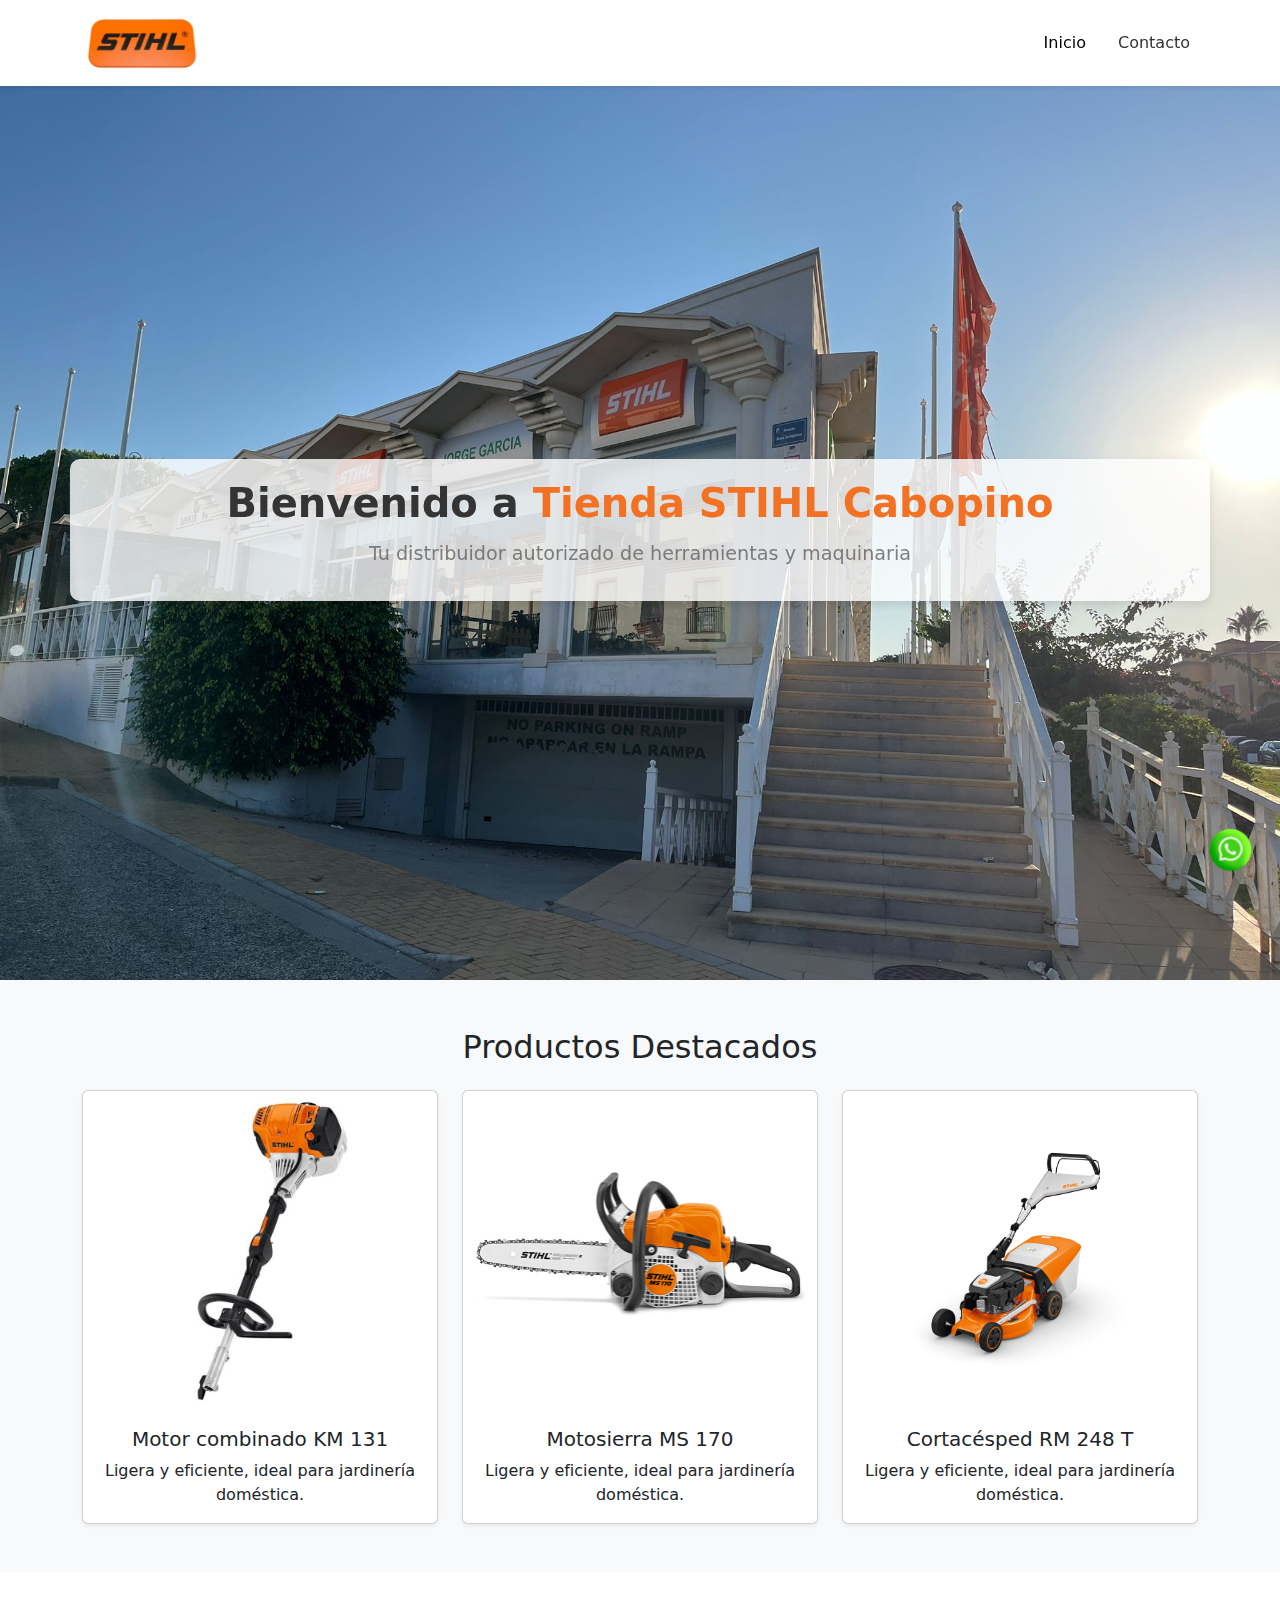
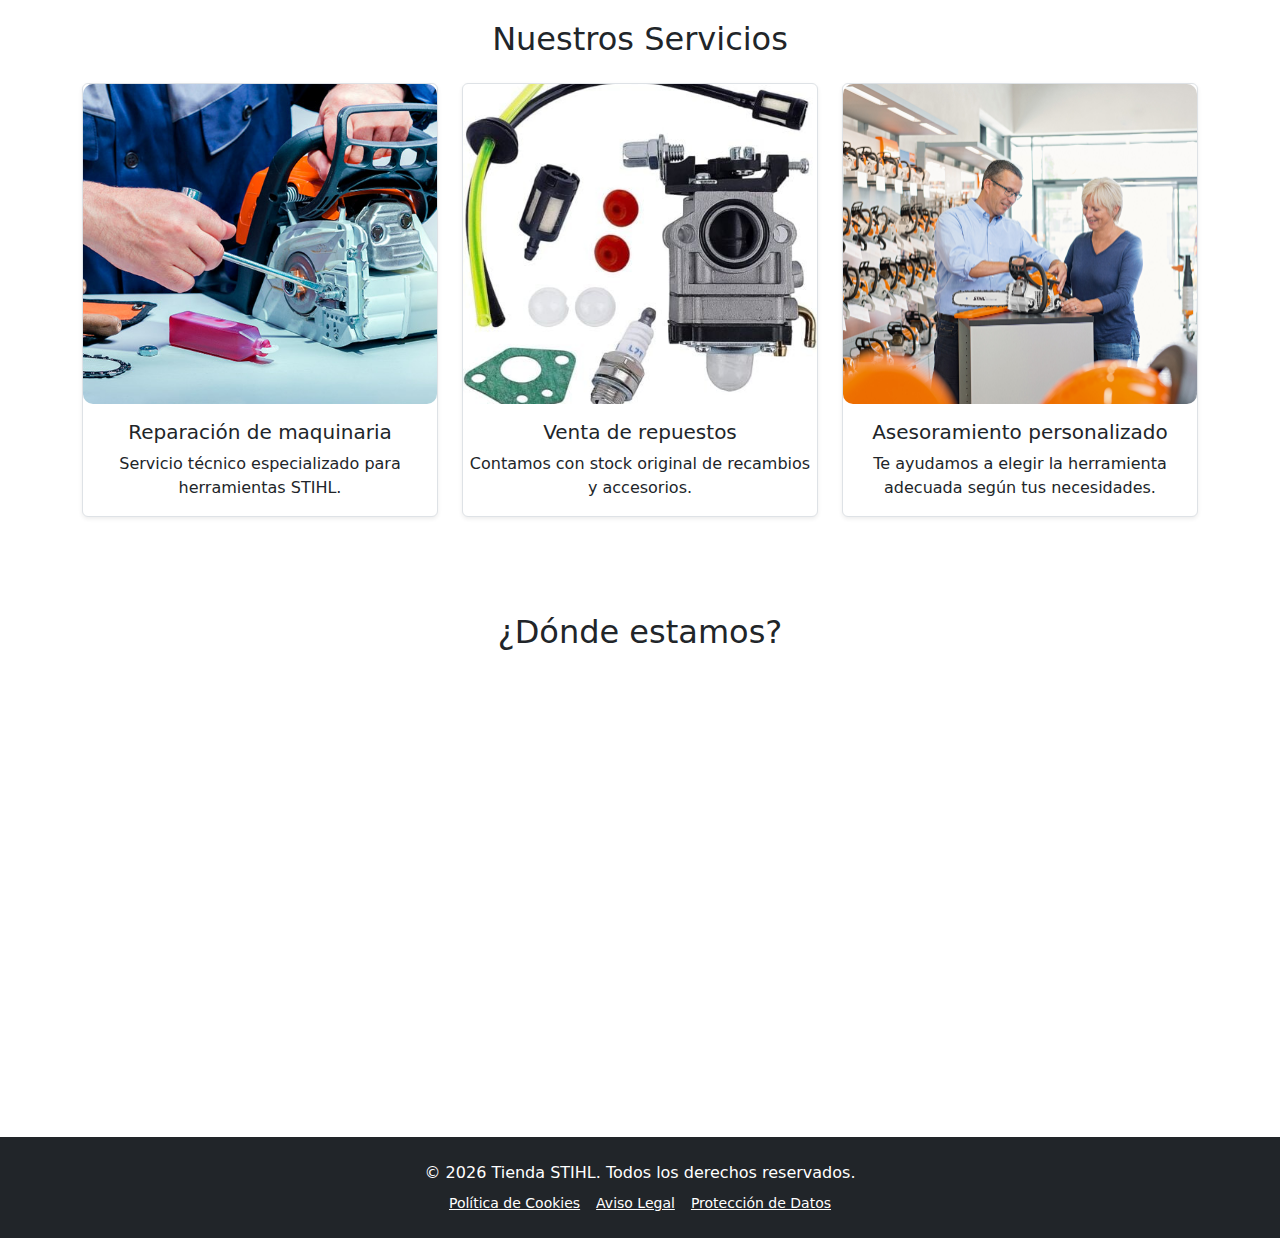
<file: index.html>
<!DOCTYPE html>
<html lang="es">

<head>
    <meta charset="UTF-8" />
    <meta name="viewport" content="width=device-width, initial-scale=1.0" />
    <title>Tienda STIHL</title>
    <link rel="icon" href="assets/img/favicon.ico" type="image/x-icon">
    <link rel="stylesheet" href="https://cdn.jsdelivr.net/npm/bootstrap@5.3.2/dist/css/bootstrap.min.css">
    <link rel="stylesheet" href="assets/styles.css">
    <link rel="stylesheet" href="https://cdnjs.cloudflare.com/ajax/libs/font-awesome/6.5.0/css/all.min.css">

</head>

<body>
    <h1 style="font-size: 0; margin: 0; padding: 0;">tienda stihl cabopino. Jorge Garcia Bartolome</h1>


    <!-- Hero/Home -->
    <header class="hero text-black text-center d-flex align-items-center">
        <div class="cuadro-texto container">
            <h1 class="titulo-principal">Bienvenido a <span>Tienda STIHL Cabopino</span></h1>
            <p class="presentacion">Tu distribuidor autorizado de herramientas y maquinaria</p>

        </div>
    </header>



    <!-- Navbar -->
    <nav class="navbar navbar-expand-lg navbar-light bg-white shadow-sm fixed-top">
        <div class="container">
            <!-- Logo -->
            <a class="navbar-brand d-flex align-items-center" href="index.html">
                <img src="assets/img/logo stihl-fondo-naranja.jpg" alt="STIHL Logo" width="120" class="me-2">
            </a>

            <!-- Botón hamburguesa -->
            <button class="navbar-toggler" type="button" data-bs-toggle="collapse" data-bs-target="#navbarNav"
                aria-controls="navbarNav" aria-expanded="false" aria-label="Toggle navigation">
                <span class="navbar-toggler-icon"></span>
            </button>

            <!-- Enlaces -->
            <div class="collapse navbar-collapse justify-content-end" id="navbarNav">
                <ul class="navbar-nav">
                    <li class="nav-item">
                        <a class="nav-link active" href="index.html">Inicio</a>
                    </li>
                    <li class="nav-item">
                        <a class="nav-link" href="contacto.html">Contacto</a>
                    </li>
                </ul>
            </div>
        </div>
    </nav>

    <!-- SECCIÓN PRODUCTOS -->
    <section id="productos" class="py-5 bg-light">
        <div class="container">
            <h2 class="text-center mb-4">Productos Destacados</h2>
            <div class="row row-cols-1 row-cols-md-3 g-4">
                <div class="col">
                    <div class="card h-100 text-center shadow-sm">
                        <img src="assets/img/motor-stihl-combi-km-131-r.jpg" class="card-img-producto"
                            alt="Motor combinado STIHL">
                        <div class="card-body d-flex flex-column justify-content-end">
                            <h5 class="card-title">Motor combinado KM 131</h5>
                            <p class="card-text">Ligera y eficiente, ideal para jardinería doméstica.</p>
                        </div>
                    </div>
                </div>
                <div class="col">
                    <div class="card h-100 text-center shadow-sm">
                        <img src="assets/img/motosierra-stihl-ms170.jpg" class="card-img-producto"
                            alt="Motosierra STIHL">
                        <div class="card-body d-flex flex-column justify-content-end">
                            <h5 class="card-title">Motosierra MS 170</h5>
                            <p class="card-text">Ligera y eficiente, ideal para jardinería doméstica.</p>
                        </div>
                    </div>
                </div>
                <div class="col">
                    <div class="card h-100 text-center shadow-sm">
                        <img src="assets/img/STIHL-RM-248-T-1.jpg" class="card-img-producto" alt="Cortacésped STIHL">
                        <div class="card-body d-flex flex-column justify-content-end">
                            <h5 class="card-title">Cortacésped RM 248 T</h5>
                            <p class="card-text">Ligera y eficiente, ideal para jardinería doméstica.</p>
                        </div>
                    </div>
                </div>
            </div>
        </div>
    </section>


    <!-- SECCIÓN SERVICIOS -->
    <section id="servicios" class="py-5">
        <div class="container">
            <h2 class="text-center mb-4">Nuestros Servicios</h2>
            <div class="row g-4">
                <div class="col-md-4">
                    <div class="text-center h-100 border rounded shadow-sm bg-white">
                        <i class="bi bi-tools display-4 mb-3"></i>
                        <img src="assets/img/reparacion-motosierra.jpg" alt="Reparación" class="img-servicio mb-3">
                        <h5>Reparación de maquinaria</h5>
                        <p>Servicio técnico especializado para herramientas STIHL.</p>
                    </div>
                </div>
                <div class="col-md-4">
                    <div class="text-center h-100 border rounded shadow-sm bg-white">
                        <i class="bi bi-shop-window display-4 mb-3"></i>
                        <img src="assets/img/repuestos.jpg" alt="Repuestos" class="img-servicio mb-3">
                        <h5>Venta de repuestos</h5>
                        <p>Contamos con stock original de recambios y accesorios.</p>
                    </div>
                </div>
                <div class="col-md-4">
                    <div class="text-center h-100 border rounded shadow-sm bg-white">
                        <i class="bi bi-person-lines-fill display-4 mb-3"></i>
                        <img src="assets/img/servicio-personalizado.jpg" alt="Asesoramiento" class="img-servicio mb-3">
                        <h5>Asesoramiento personalizado</h5>
                        <p>Te ayudamos a elegir la herramienta adecuada según tus necesidades.</p>
                    </div>
                </div>
            </div>
        </div>
    </section>



    <!-- Sección Ubicación -->
    <section id="ubicacion" class="py-5">
        <div class="container">
            <h2 class="text-center mb-4">¿Dónde estamos?</h2>
            <div class="row justify-content-center">
                <div class="col-md-8">
                    <div class="ratio ratio-16x9">
                        <iframe
                            src="https://www.google.com/maps/embed?pb=!1m18!1m12!1m3!1d3207.704258817542!2d-4.741958923630527!3d36.48885848518724!2m3!1f0!2f0!3f0!3m2!1i1024!2i768!4f13.1!3m3!1m2!1s0xd73212926a86035%3A0xc90a941f84d37bfd!2sTienda%20especializada%20STIHL!5e0!3m2!1ses!2ses!4v1755154577956!5m2!1ses!2ses"
                            width="600" height="450" style="border:0;" allowfullscreen="" loading="lazy"
                            referrerpolicy="no-referrer-when-downgrade">
                        </iframe>
                    </div>
                </div>
            </div>
        </div>
    </section>


    <!-- WhatsApp Button -->
    <a href="https://wa.me/34616492121" class="whatsapp-float" target="_blank">
        <img src="assets/img/whatsapp-icon.webp" alt="WhatsApp" width="60">
    </a>


    <footer class="bg-dark text-white text-center py-4">
        <p class="mb-2">&copy; <span id="year"></span> Tienda STIHL. Todos los derechos reservados.</p>
        <div class="d-flex justify-content-center gap-3 flex-wrap small">
            <a href="cookies.html" class="text-white text-decoration-underline">Política de Cookies</a>
            <a href="aviso-legal.html" class="text-white text-decoration-underline">Aviso Legal</a>
            <a href="proteccion-datos.html" class="text-white text-decoration-underline">Protección de Datos</a>
        </div>
    </footer>


    <!-- Scripts -->
    <script src="https://cdn.jsdelivr.net/npm/bootstrap@5.3.2/dist/js/bootstrap.bundle.min.js"></script>
    <script src="https://cdnjs.cloudflare.com/ajax/libs/gsap/3.12.2/gsap.min.js"></script>
    <script src="assets/main.js"></script>
</body>

</html>
</file>
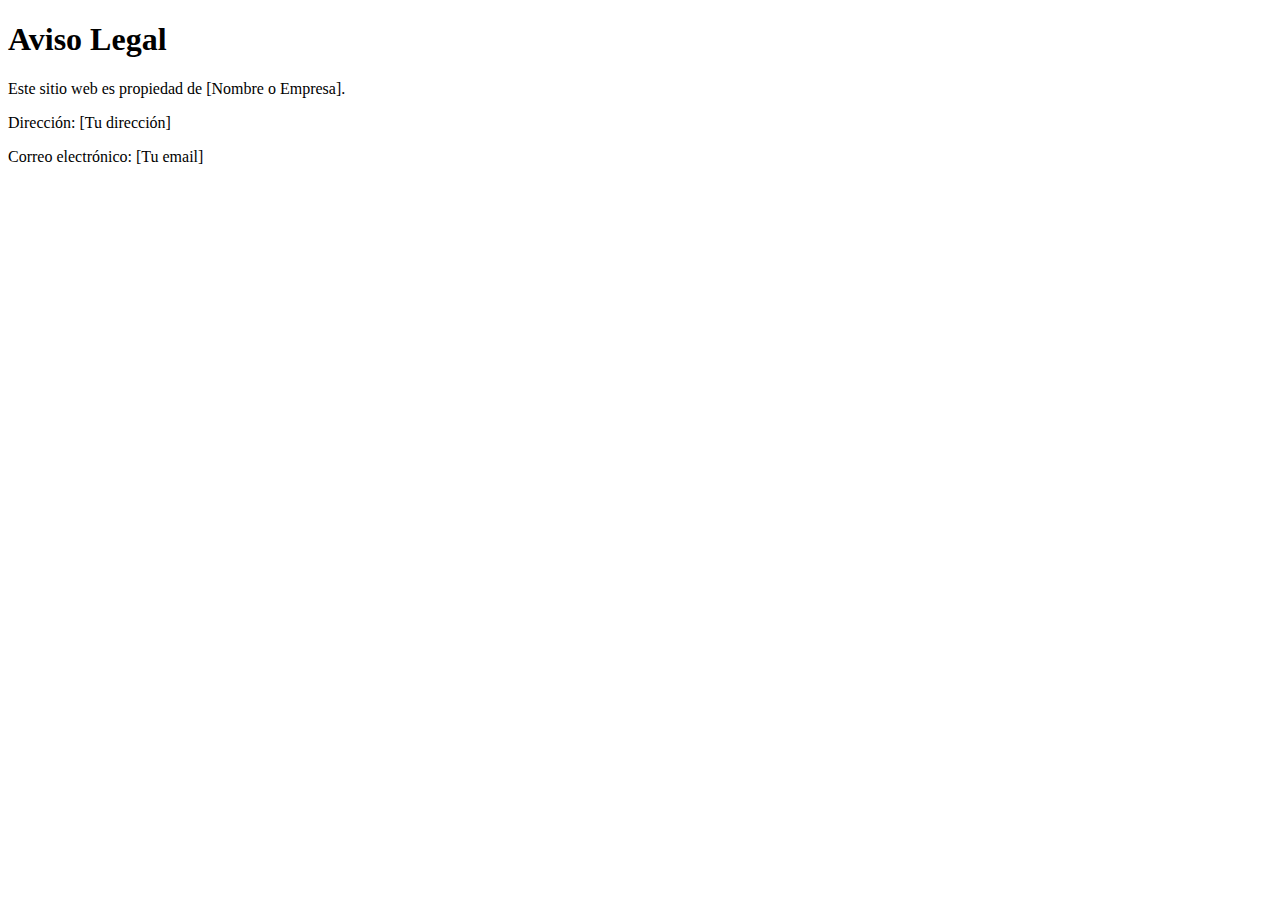
<file: aviso-legal.html>
<!DOCTYPE html>
<html lang="es">
<head>
    <meta charset="UTF-8">
    <title>Aviso Legal</title>
    <link rel="stylesheet" href="assets/styles.css">
</head>
<body>
    <div class="container py-5">
        <h1>Aviso Legal</h1>
        <p>Este sitio web es propiedad de [Nombre o Empresa].</p>
        <p>Dirección: [Tu dirección]</p>
        <p>Correo electrónico: [Tu email]</p>
        <!-- Puedes incluir más secciones legales sobre derechos de propiedad intelectual, uso de contenido, etc. -->
    </div>
</body>
</html>
</file>
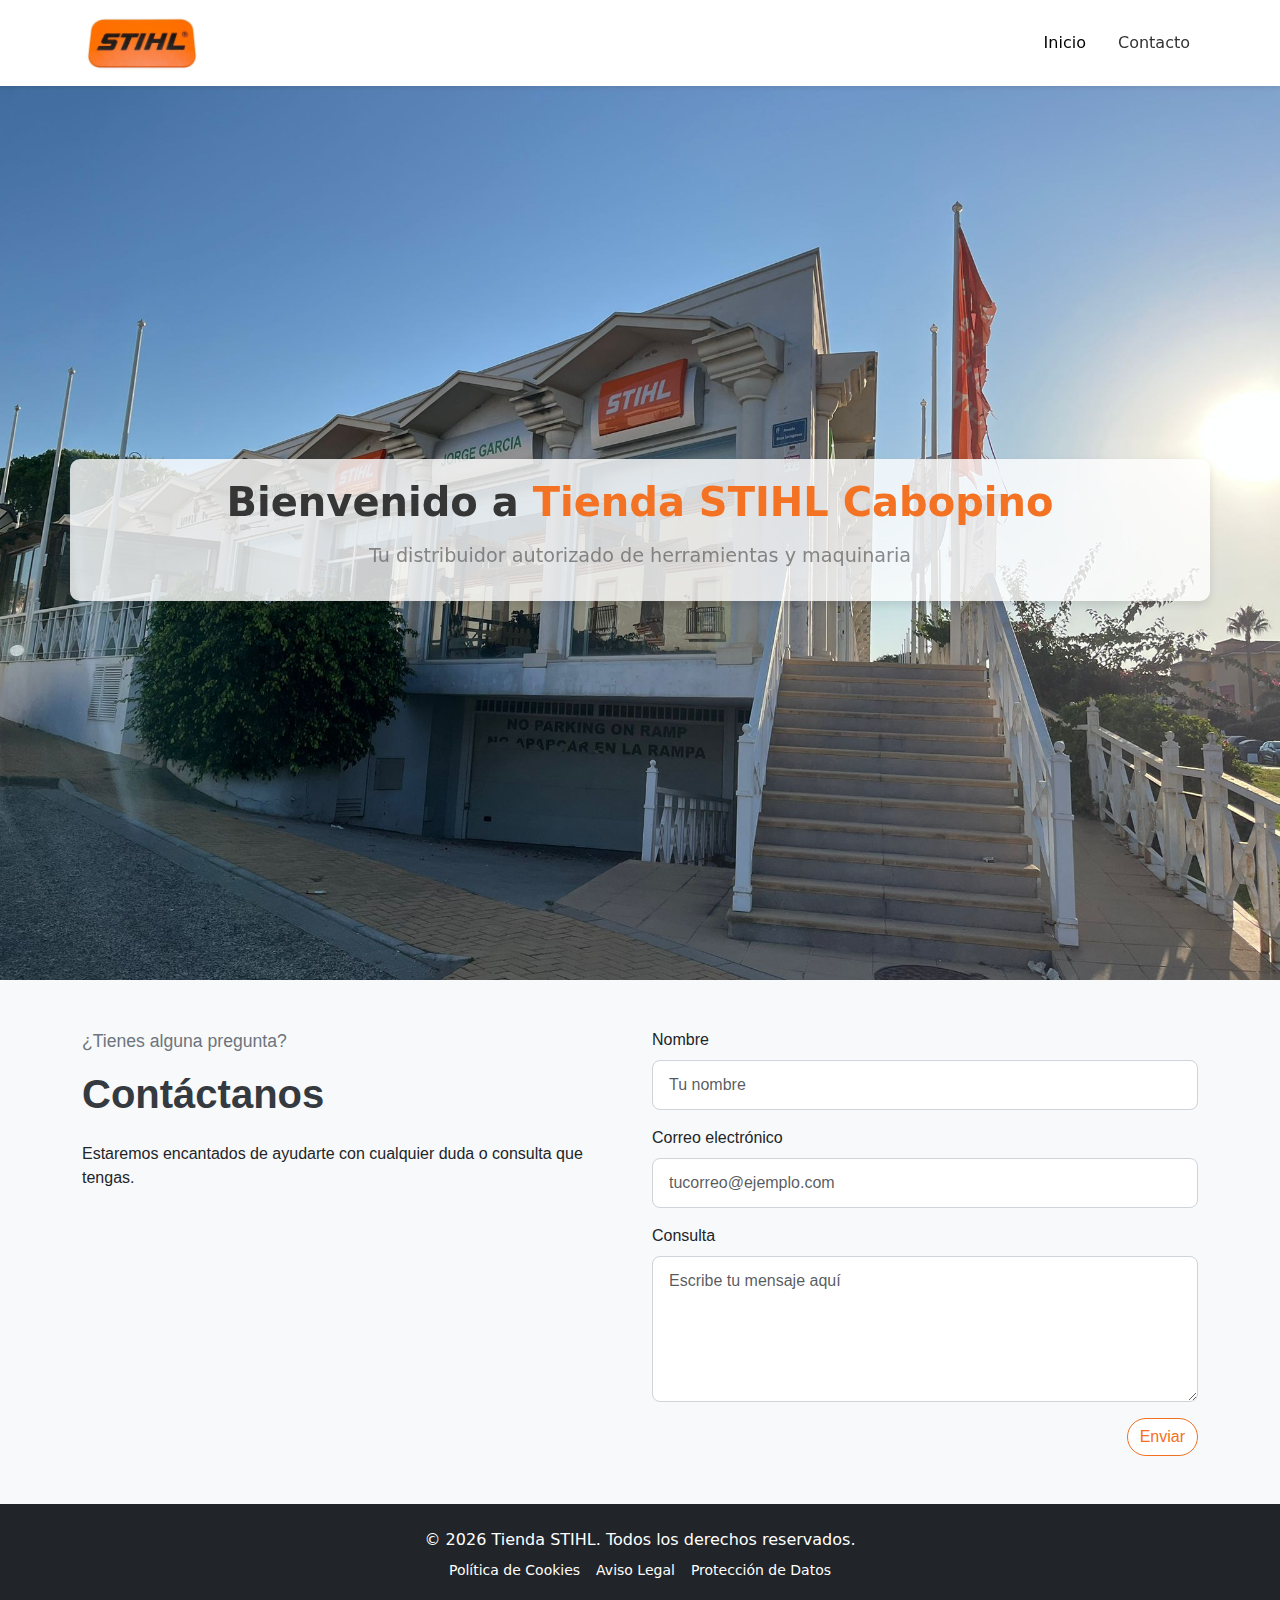
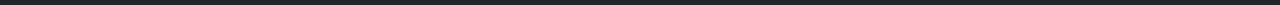
<file: contacto.html>
<!DOCTYPE html>
<html lang="es">

<head>
    <meta charset="UTF-8" />
    <meta name="viewport" content="width=device-width, initial-scale=1.0" />
    <title>Tienda STIHL</title>
    <link rel="icon" href="assets/img/favicon.ico" type="image/x-icon">
    <link rel="stylesheet" href="https://cdn.jsdelivr.net/npm/bootstrap@5.3.2/dist/css/bootstrap.min.css">
    <link rel="stylesheet" href="assets/styles.css">
</head>

<body>
    <h1 style="font-size: 0; margin: 0; padding: 0;">tienda stihl cabopino. Jorge Garcia</h1>

    <!-- Hero/Home -->
    <header class="hero text-black text-center d-flex align-items-center">
        <div class="cuadro-texto container">
            <h1 class="titulo-principal">Bienvenido a <span>Tienda STIHL Cabopino</span></h1>
            <p class="presentacion">Tu distribuidor autorizado de herramientas y maquinaria</p>
        </div>

    </header>



    <!-- Navbar -->
    <nav class="navbar navbar-expand-lg navbar-light bg-white shadow-sm fixed-top">
        <div class="container">
            <!-- Logo -->
            <a class="navbar-brand d-flex align-items-center" href="index.html">
                <img src="assets/img/logo stihl-fondo-naranja.jpg" alt="STIHL Logo" width="120" class="me-2">
            </a>

            <!-- Botón hamburguesa -->
            <button class="navbar-toggler" type="button" data-bs-toggle="collapse" data-bs-target="#navbarNav"
                aria-controls="navbarNav" aria-expanded="false" aria-label="Toggle navigation">
                <span class="navbar-toggler-icon"></span>
            </button>

            <!-- Enlaces -->
            <div class="collapse navbar-collapse justify-content-end" id="navbarNav">
                <ul class="navbar-nav">
                    <li class="nav-item">
                        <a class="nav-link active" href="index.html">Inicio</a>
                    </li>
                    <li class="nav-item">
                        <a class="nav-link" href="contacto.html">Contacto</a>
                    </li>
                </ul>
            </div>
        </div>
    </nav>

    <!--FORMULARIO DE CONTACTO-->

    <!-- Sección de Contacto -->
    <section id="contacto" class="py-5 bg-light">
        <div class="container">
            <div class="row">
                <!-- Columna izquierda: texto -->
                <div class="col-md-6 mb-4 mb-md-0">
                    <p class="text-form">¿Tienes alguna pregunta?</p>
                    <h2 class="text-title-form mb-4">Contáctanos</h2>
                    <p>Estaremos encantados de ayudarte con cualquier duda o consulta que tengas.</p>
                </div>

                <!-- Columna derecha: formulario -->
                <div class="col-md-6">
                    <form>
                        <div class="mb-3">
                            <label for="nombre" class="form-label">Nombre</label>
                            <input type="text" class="form-control" id="nombre" placeholder="Tu nombre" required>
                        </div>

                        <div class="mb-3">
                            <label for="email" class="form-label">Correo electrónico</label>
                            <input type="email" class="form-control" id="email" placeholder="tucorreo@ejemplo.com"
                                required>
                        </div>

                        <div class="mb-3">
                            <label for="consulta" class="form-label">Consulta</label>
                            <textarea class="form-control" id="consulta" rows="5" placeholder="Escribe tu mensaje aquí"
                                required></textarea>
                        </div>

                        <div class="text-end">
                            <button type="submit" class="button-form btn btn-primary">Enviar</button>
                        </div>
                    </form>
                </div>
            </div>
        </div>
    </section>



    <!-- Footer -->
    <footer class="bg-dark text-white text-center py-4 justify-content-between">
        <p class="mb-2">&copy; <span id="year"></span> Tienda STIHL. Todos los derechos reservados.</p>
        <div class="d-flex justify-content-center gap-3 flex-wrap small">
            <a href="cookies.html" class="text-white text-decoration-none">Política de Cookies</a>
            <a href="aviso-legal.html" class="text-white text-decoration-none">Aviso Legal</a>
            <a href="proteccion-datos.html" class="text-white text-decoration-none">Protección de Datos</a>
        </div>
    </footer>

    <!-- Scripts -->
    <script src="https://cdn.jsdelivr.net/npm/bootstrap@5.3.2/dist/js/bootstrap.bundle.min.js"></script>
    <script src="https://cdnjs.cloudflare.com/ajax/libs/gsap/3.12.2/gsap.min.js"></script>
    <script src="assets/main.js"></script>
</body>

</html>
</file>
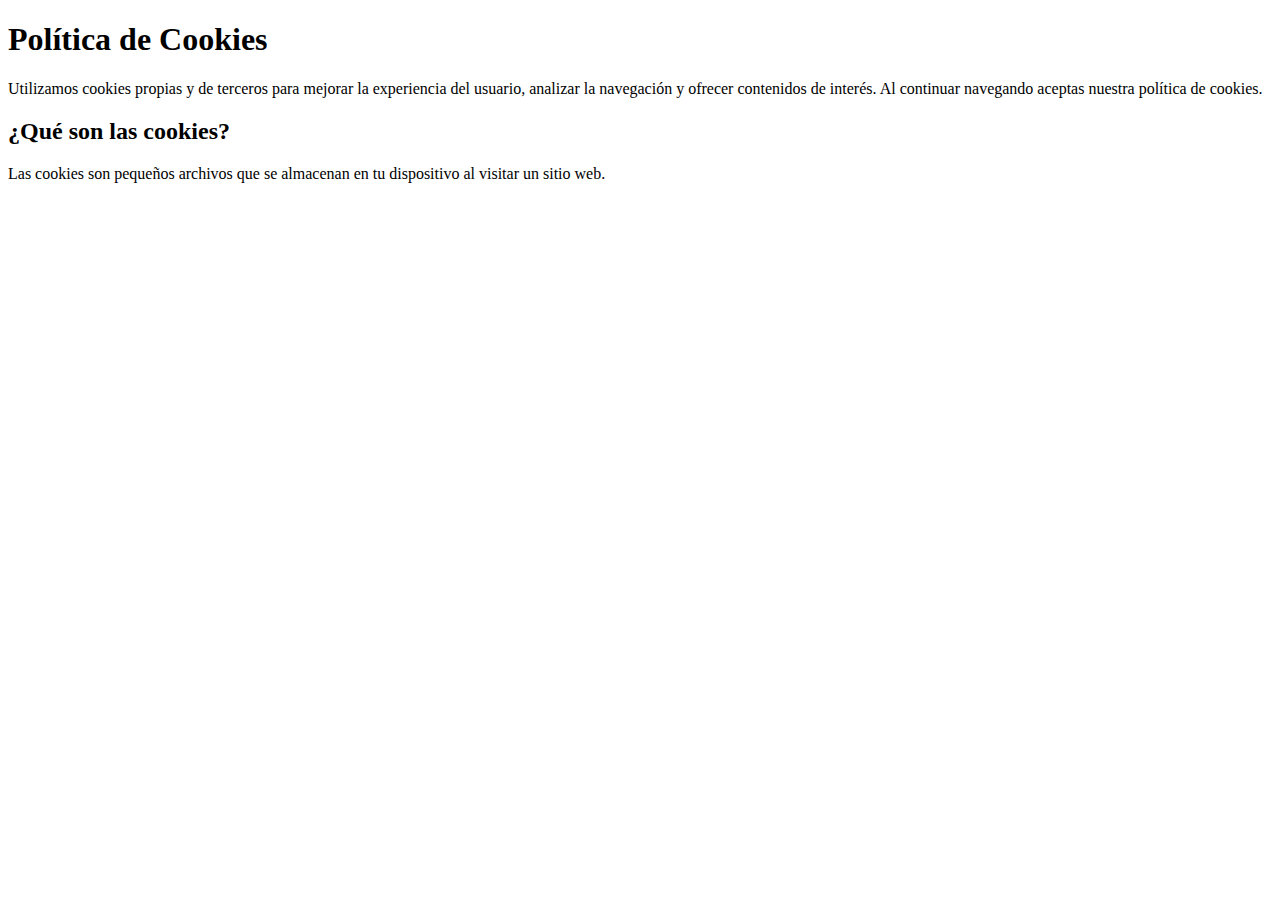
<file: cookies.html>
<!DOCTYPE html>
<html lang="es">
<head>
    <meta charset="UTF-8">
    <title>Política de Cookies</title>
    <link rel="stylesheet" href="assets/styles.css">
</head>
<body>
    <div class="container py-5">
        <h1>Política de Cookies</h1>
        <p>Utilizamos cookies propias y de terceros para mejorar la experiencia del usuario, analizar la navegación y ofrecer contenidos de interés. Al continuar navegando aceptas nuestra política de cookies.</p>
        <h2>¿Qué son las cookies?</h2>
        <p>Las cookies son pequeños archivos que se almacenan en tu dispositivo al visitar un sitio web.</p>
        <!-- Puedes agregar más secciones aquí -->
    </div>
</body>
</html>
</file>
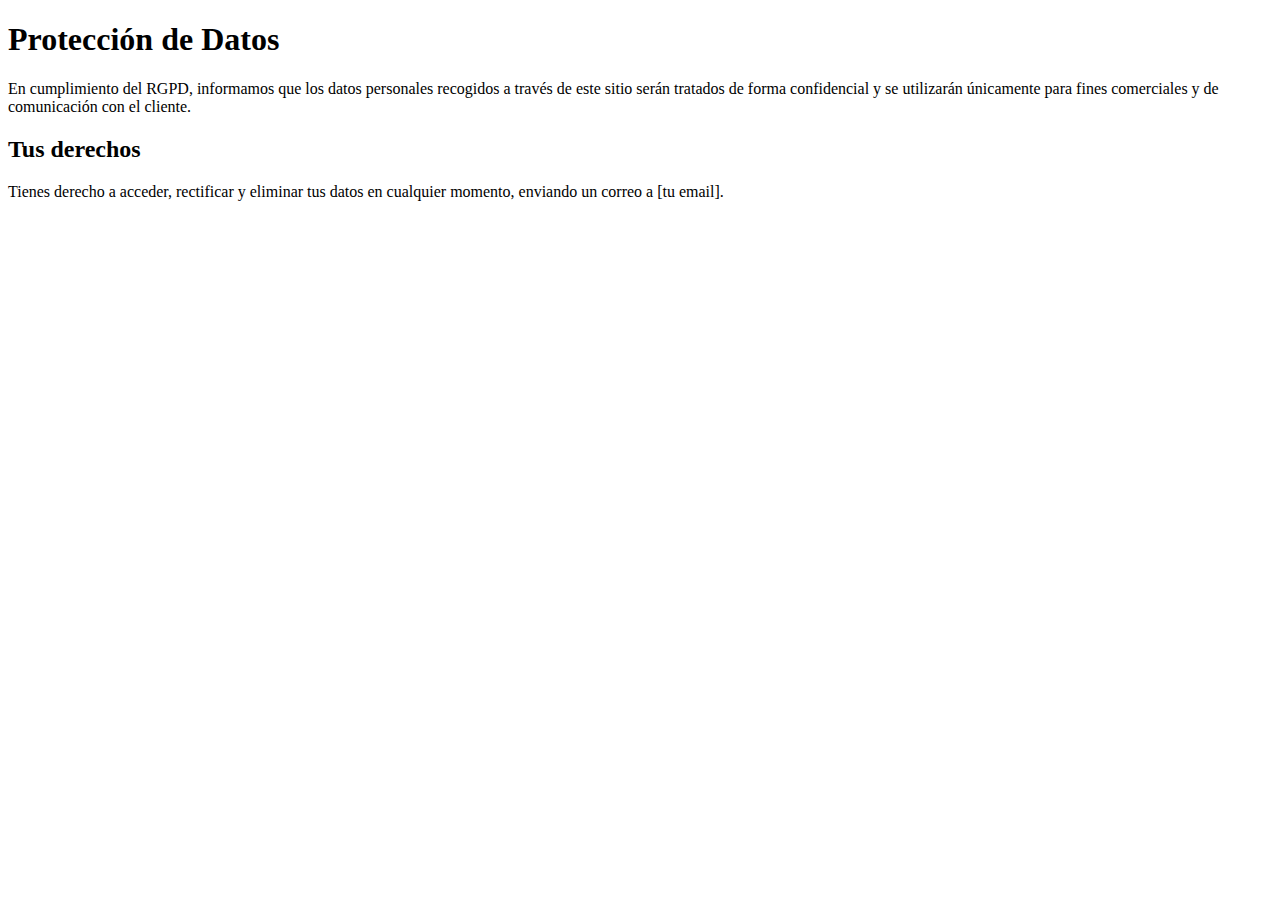
<file: proteccio-de-datos.html>
<!DOCTYPE html>
<html lang="es">
<head>
    <meta charset="UTF-8">
    <title>Protección de Datos</title>
    <link rel="stylesheet" href="assets/styles.css">
</head>
<body>
    <div class="container py-5">
        <h1>Protección de Datos</h1>
        <p>En cumplimiento del RGPD, informamos que los datos personales recogidos a través de este sitio serán tratados de forma confidencial y se utilizarán únicamente para fines comerciales y de comunicación con el cliente.</p>
        <h2>Tus derechos</h2>
        <p>Tienes derecho a acceder, rectificar y eliminar tus datos en cualquier momento, enviando un correo a [tu email].</p>
    </div>
</body>
</html>
</file>
<file: assets/styles.css>
/* Ajuste para dar espacio entre navbar fixed y el hero */
.hero {
    margin-top: 80px;
    /* Altura de navbar */
}

/* Enlaces navbar personalizados */
.navbar .nav-link {
    font-weight: 500;
    margin-left: 1rem;
    color: #333;
    transition: color 0.3s ease;
}

.navbar .nav-link:hover {
    color: #f37021;
    /* Color anaranjado similar a STIHL */
}

.button-form {
    border-radius: 40px;
    border-color: #f37021;
    color: #f37021;
    background-color: white;

}

.button-form:hover {
    background-color: #f37021;
    color: white;
    border-color: white;
}

.titulo-principal {
    font-size: 2.5rem;
    font-weight: bold;
    color: #333;
}

.titulo-principal span {
    color: #f37021;
    /* Color anaranjado similar a STIHL */
    font-weight: bold;
}

.text-title-form span{
    color: #f37021;
    /* Color anaranjado similar a STIHL */
    font-weight: bold;
}

.presentacion {
    font-size: 1.2rem;
    color: #666;
    margin-top: 10px;
}

.hero {
    background: url('img/foto-tienda2.jpeg') no-repeat center center;
    background-size: cover;
    height: 100vh;
    color: white;
}

.cuadro-texto {
    background-color: rgba(255, 255, 255, 0.8);
    padding: 20px;
    border-radius: 10px;
    box-shadow: 0 4px 8px rgba(0, 0, 0, 0.1);
}

.img-servicio {
    width: 100%;
    height: 320px;
    object-fit: cover;
    border-radius: 10px;
}


.card-img-producto {
    width: 100%;
    height: 320px;
    object-fit: contain;
    border-radius: 5px 5px 0 0;
}


.whatsapp-float {
    position: fixed;
    bottom: 20px;
    right: 20px;
    z-index: 1000;
}


footer {
    background-color: #111;
}


/* General */
#contacto {
    background: #f8f9fa;
    font-family: 'Segoe UI', Tahoma, Geneva, Verdana, sans-serif;
}

.text-form {
    font-size: 1.1rem;
    color: #6c757d;
    font-weight: 500;
}

.text-title-form {
    font-size: 2.5rem;
    font-weight: 700;
    color: #343a40;
}

/* Inputs */
form .form-control {
    border-radius: 0.5rem;
    border: 1px solid #ced4da;
    padding: 0.75rem 1rem;
    font-size: 1rem;
    transition: border-color 0.3s, box-shadow 0.3s;
}

form .form-control:focus {
    border-color: #0d6efd;
    box-shadow: 0 0 0 0.2rem rgba(13, 110, 253, 0.25);
}

/* Responsive adjustments */
@media (max-width: 767px) {
    .text-title-form {
        font-size: 2rem;
    }

    .text-form {
        font-size: 1rem;
    }
}
</file>
